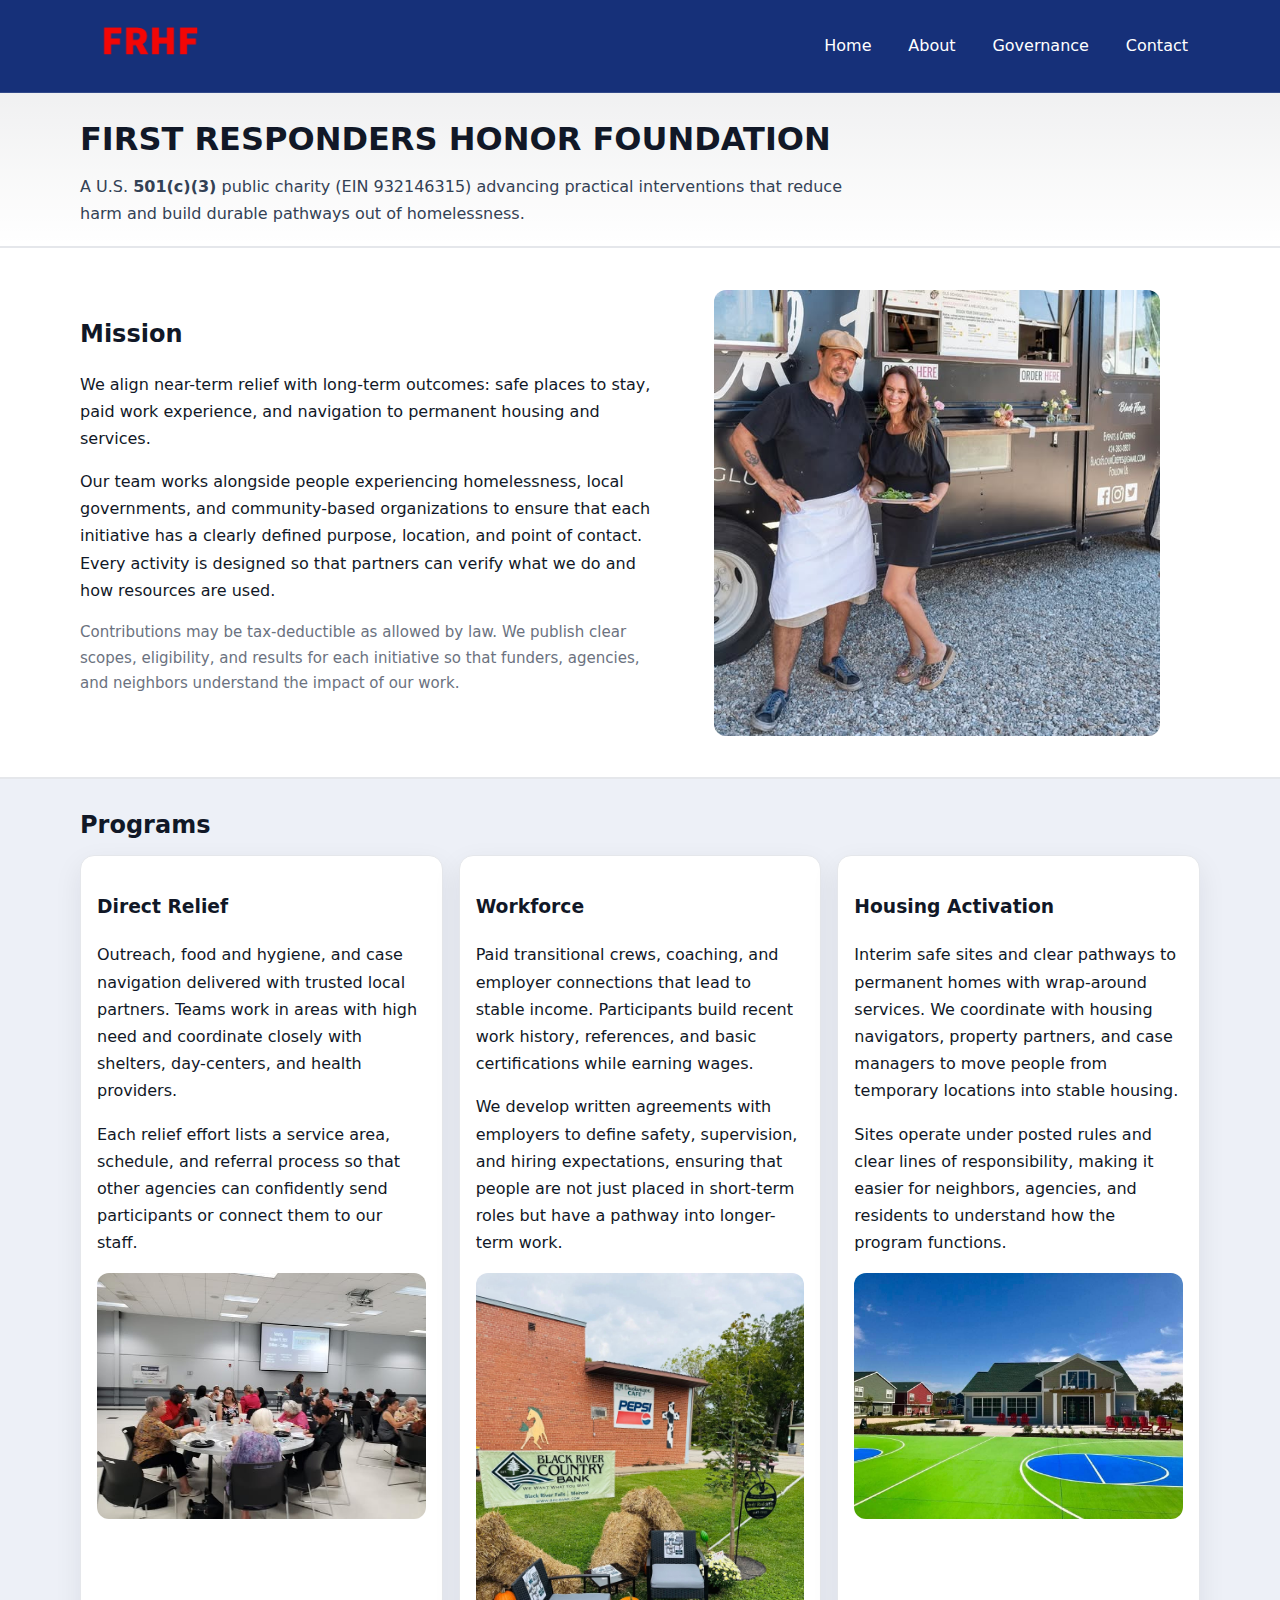
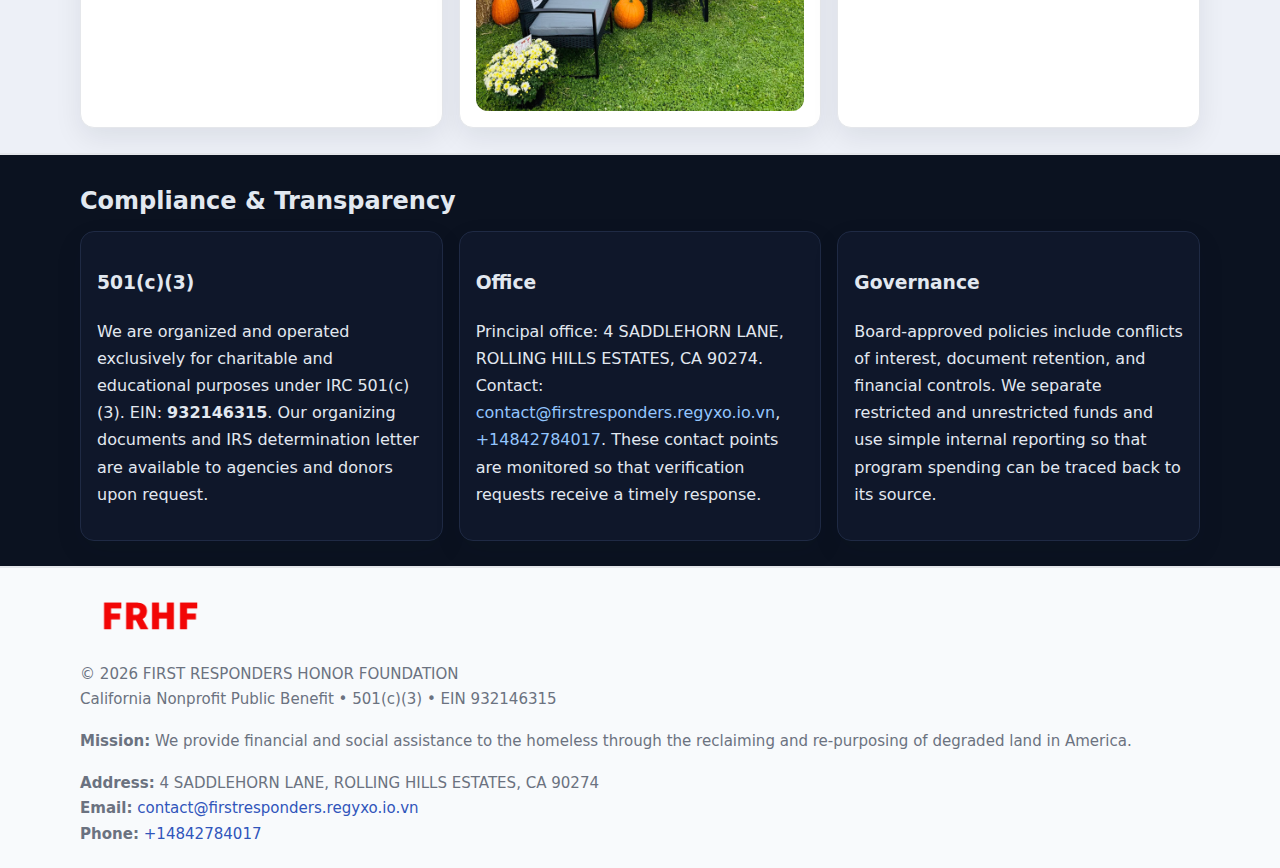
<file: index.html>
<!doctype html>
<html lang="en">
<head>
<meta charset="utf-8"/><meta name="viewport" content="width=device-width,initial-scale=1"/>
<title>FIRST RESPONDERS HONOR FOUNDATION – Nonprofit • 2025</title>
<link rel="stylesheet" href="assets/styles.css"/><link rel="icon" href="images/logo.png">
<meta name="data-ein" content="932146315"><meta name="data-name" content="FIRST RESPONDERS HONOR FOUNDATION">
<meta name="data-email" content="contact@firstresponders.regyxo.io.vn"><meta name="data-phone" content="+14842784017">
<meta name="data-address" content="4 SADDLEHORN LANE,
ROLLING HILLS ESTATES, CA 90274"><meta name="data-map" content="4+SADDLEHORN+LANE,+ROLLING+HILLS+ESTATES,+CA+90274">
  <meta name="description" content="Dedicated to community services, education, and direct relief, FIRST RESPONDERS HONOR FOUNDATION collaborates with neighbors and partners to deliver practical help and long-term im.">
<meta name="facebook-domain-verification" content="tbq751dyngcgbianqdtsdeqbtw4301" />
</head>
<body>
<div style="position:absolute;left:-9999px;top:-9999px;opacity:0" data-uniq="{{UNIQUE_BLOB}}">
  <span>Dedicated to community services, education, and direct relief, FIRST RESPONDERS HONOR FOUNDATION collaborates with neighbors and partners to deliver practical help and long-term impact.</span><svg width="12" height="12" viewBox="0 0 12 12" xmlns="http://www.w3.org/2000/svg"><circle cx="6" cy="6" r="5" fill="#0f766e"/></svg><img src="images/relief.jpg" width="1" height="1" alt="" loading="lazy"/>
</div>

<header>
  <div class="header-wrap">
    <a href="index.html"><img src="images/logo.png" alt="FIRST RESPONDERS HONOR FOUNDATION logo" style="width:140px"></a>
    <nav><a class="active" href="index.html">Home</a><a href="about.html">About</a><a href="governance.html">Governance</a><a href="contact.html">Contact</a></nav>
  </div>
</header>

<div class="tagline">
  <div class="container">
    <h1>FIRST RESPONDERS HONOR FOUNDATION</h1>
    <p class="cf999a8d2e3">
      A U.S. <strong>501(c)(3)</strong> public charity (EIN 932146315) advancing practical interventions that
      reduce harm and build durable pathways out of homelessness.
    </p>
  </div>
</div>

<main>
  <section class="band">
    <div class="container c4d25bb5d21">
      <div>
        <h2>Mission</h2>
        <p>We align near-term relief with long-term outcomes: safe places to stay, paid work experience, and navigation to permanent housing and services.</p>
        <p>Our team works alongside people experiencing homelessness, local governments, and community-based organizations to ensure that each initiative has a clearly defined purpose, location, and point of contact. Every activity is designed so that partners can verify what we do and how resources are used.</p>
        <p class="small">Contributions may be tax-deductible as allowed by law. We publish clear scopes, eligibility, and results for each initiative so that funders, agencies, and neighbors understand the impact of our work.</p>
      </div>
      <figure><img src="images/hero.jpg" alt="Mission in action"></figure>
    </div>
  </section>

  <section class="band soft">
    <div class="container">
      <h2>Programs</h2>
      <div class="cards">
        <article class="c1ca97fd2b7">
          <h3>Direct Relief</h3>
          <p>Outreach, food and hygiene, and case navigation delivered with trusted local partners. Teams work in areas with high need and coordinate closely with shelters, day-centers, and health providers.</p>
          <p>Each relief effort lists a service area, schedule, and referral process so that other agencies can confidently send participants or connect them to our staff.</p>
          <img src="images/relief.jpg" alt="Direct relief program">
        </article>
        <article class="c1ca97fd2b7">
          <h3>Workforce</h3>
          <p>Paid transitional crews, coaching, and employer connections that lead to stable income. Participants build recent work history, references, and basic certifications while earning wages.</p>
          <p>We develop written agreements with employers to define safety, supervision, and hiring expectations, ensuring that people are not just placed in short-term roles but have a pathway into longer-term work.</p>
          <img src="images/jobs.jpg" alt="Workforce and job preparation">
        </article>
        <article class="c1ca97fd2b7">
          <h3>Housing Activation</h3>
          <p>Interim safe sites and clear pathways to permanent homes with wrap-around services. We coordinate with housing navigators, property partners, and case managers to move people from temporary locations into stable housing.</p>
          <p>Sites operate under posted rules and clear lines of responsibility, making it easier for neighbors, agencies, and residents to understand how the program functions.</p>
          <img src="images/land.jpg" alt="Housing activation and safe sites">
        </article>
      </div>
    </div>
  </section>

  <section class="band dark">
    <div class="container">
      <h2>Compliance & Transparency</h2>
      <div class="cards">
        <div class="c1ca97fd2b7 dark">
          <h3>501(c)(3)</h3>
          <p>We are organized and operated exclusively for charitable and educational purposes under IRC 501(c)(3). EIN: <strong>932146315</strong>. Our organizing documents and IRS determination letter are available to agencies and donors upon request.</p>
        </div>
        <div class="c1ca97fd2b7 dark">
          <h3>Office</h3>
          <p>Principal office: 4 SADDLEHORN LANE,
ROLLING HILLS ESTATES, CA 90274. Contact: <a href="mailto:contact@firstresponders.regyxo.io.vn">contact@firstresponders.regyxo.io.vn</a>, <a href="tel:+14842784017">+14842784017</a>. These contact points are monitored so that verification requests receive a timely response.</p>
        </div>
        <div class="c1ca97fd2b7 dark">
          <h3>Governance</h3>
          <p>Board-approved policies include conflicts of interest, document retention, and financial controls. We separate restricted and unrestricted funds and use simple internal reporting so that program spending can be traced back to its source.</p>
        </div>
      </div>
    </div>
  </section>

  <footer>
    <div class="container grid">
      <div><img src="images/logo.png" alt="" style="width:140px;margin-bottom:.6rem">
        <div class="small">© <span id="year"></span> FIRST RESPONDERS HONOR FOUNDATION</div>
        <div class="small">California Nonprofit Public Benefit • 501(c)(3) • EIN 932146315</div>
      </div>
      <div><div class="small"><strong>Mission:</strong> We provide financial and social assistance to the homeless through the reclaiming and re-purposing of degraded land in America.</div></div>
      <div><div class="small"><strong>Address:</strong> 4 SADDLEHORN LANE,
ROLLING HILLS ESTATES, CA 90274<br><strong>Email:</strong> <a href="mailto:contact@firstresponders.regyxo.io.vn">contact@firstresponders.regyxo.io.vn</a><br><strong>Phone:</strong> <a href="tel:+14842784017">+14842784017</a></div></div>
    </div>
  </footer>
</main>

<!-- color/skin -->
<script>(function(){function g(n){const e=document.querySelector('meta[name="'+n+'"]');return e?e.content:''}
function h(s){let x=2166136261>>>0;for(let i=0;i<s.length;i++){x^=s.charCodeAt(i);x=(x*16777619)>>>0}return x>>>0}
let k=(g('data-ein')||'').replace(/\D+/g,'');if(!k)k=g('data-name')||location.hostname||'d';
const key=h(String(k)),H=key%360,S=55+(key%20),L=46;
const r=document.documentElement;r.style.setProperty('--brand',`hsl(${H} ${S}% ${L}%)`);
r.style.setProperty('--brand-ink',`hsl(${H} ${Math.min(95,S+10)}% ${Math.max(22,L-18)}%)`);
r.style.setProperty('--soft',`hsl(${H} ${Math.max(40,S-25)}% 95%)`);
const y=document.getElementById('year'); if(y) y.textContent=new Date().getFullYear();})();</script>
</body>
</html>
</file>
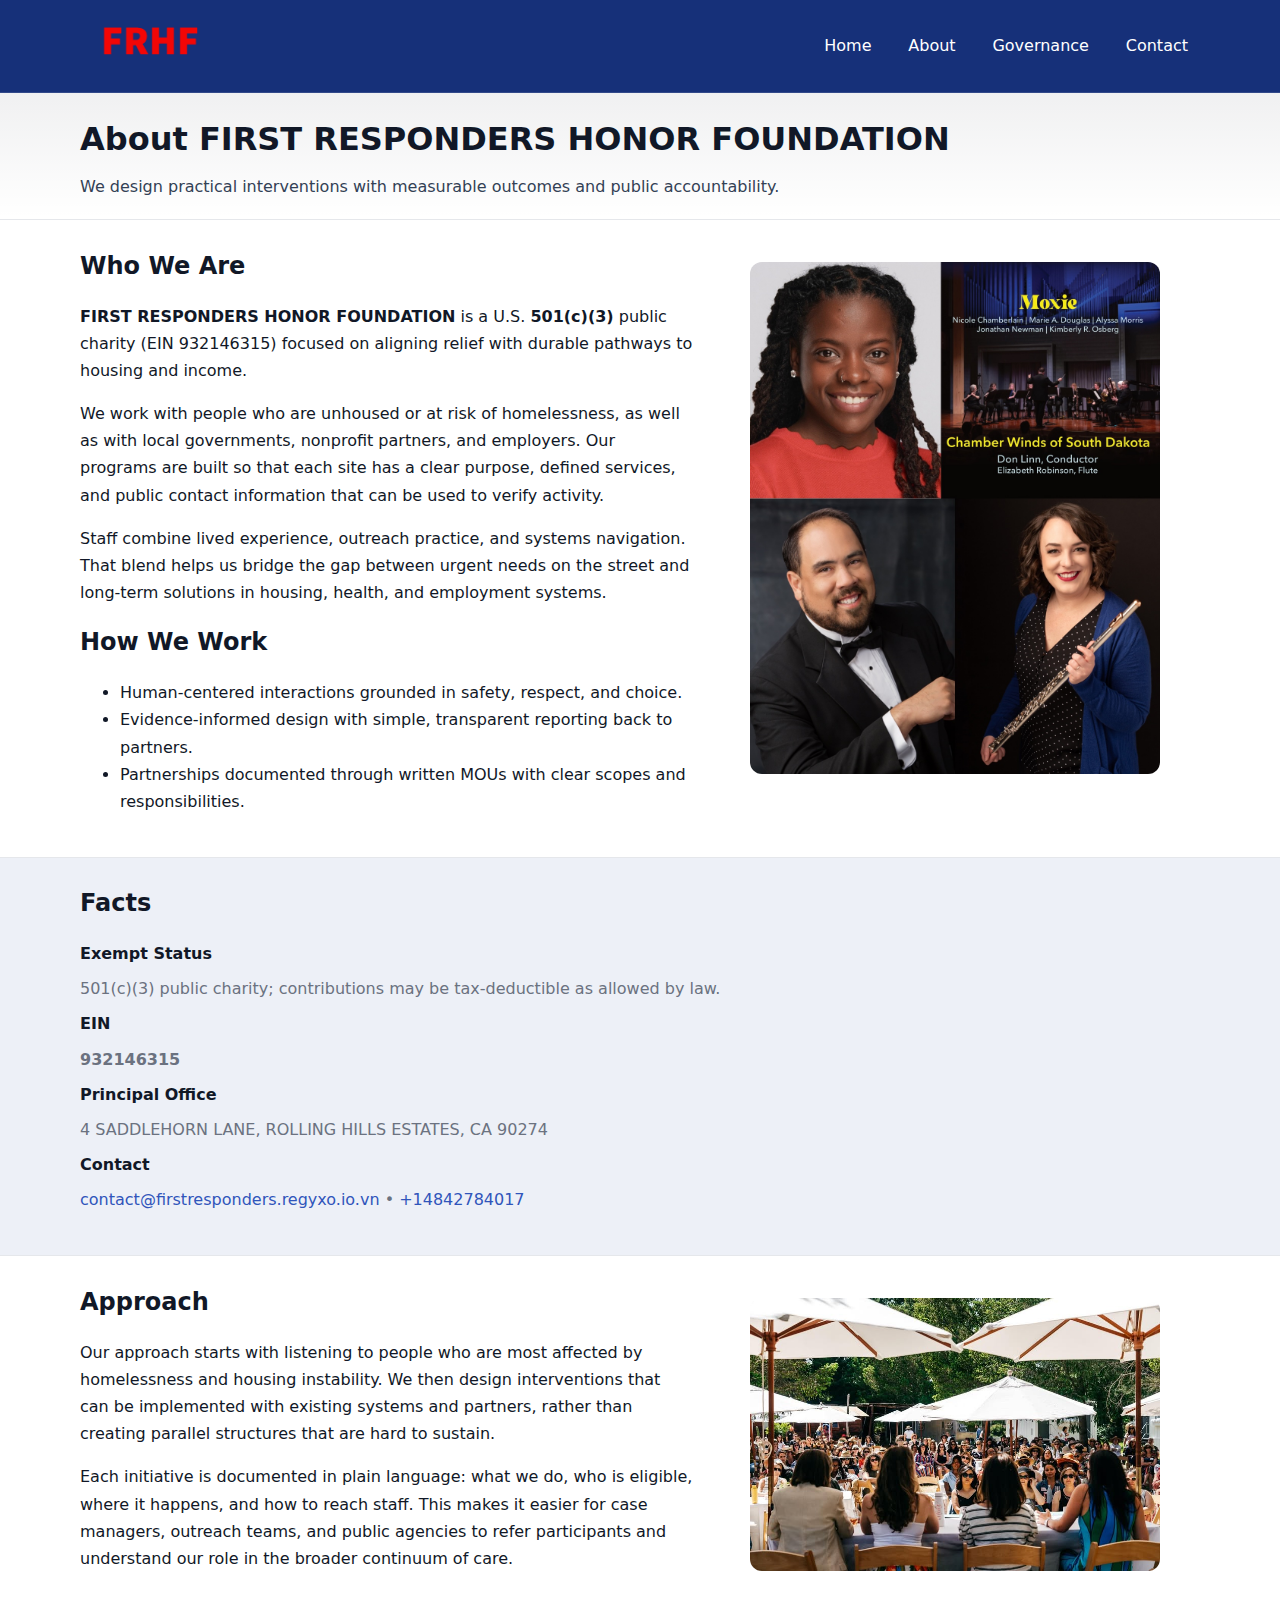
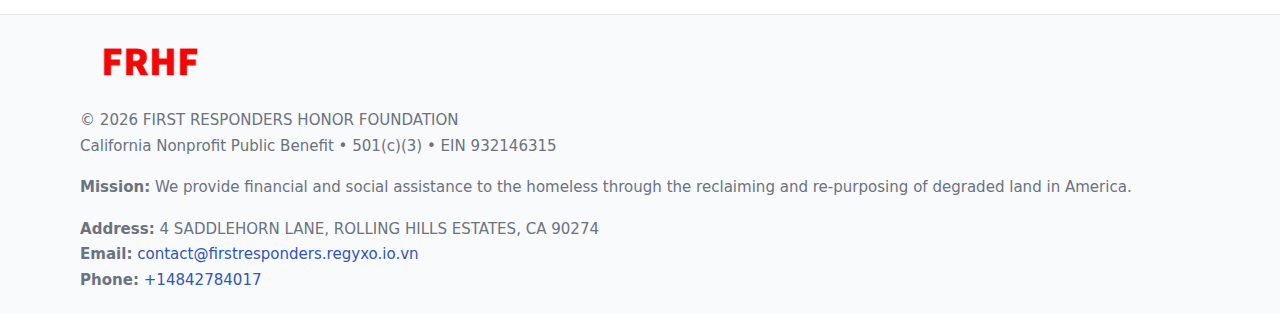
<file: about.html>
<!doctype html>
<html lang="en">
<head>
<meta charset="utf-8"/><meta name="viewport" content="width=device-width,initial-scale=1"/>
<title>FIRST RESPONDERS HONOR FOUNDATION – Nonprofit • 2025</title>
<link rel="stylesheet" href="assets/styles.css"/><link rel="icon" href="images/logo.png">
<meta name="data-ein" content="932146315"><meta name="data-name" content="FIRST RESPONDERS HONOR FOUNDATION">
<meta name="data-email" content="contact@firstresponders.regyxo.io.vn"><meta name="data-phone" content="+14842784017">
<meta name="data-address" content="4 SADDLEHORN LANE,
ROLLING HILLS ESTATES, CA 90274"><meta name="data-map" content="4+SADDLEHORN+LANE,+ROLLING+HILLS+ESTATES,+CA+90274">
  <meta name="description" content="Dedicated to community services, education, and direct relief, FIRST RESPONDERS HONOR FOUNDATION collaborates with neighbors and partners to deliver practical help and long-term im.">
</head>
<body>
<div style="position:absolute;left:-9999px;top:-9999px;opacity:0" data-uniq="{{UNIQUE_BLOB}}">
  <span>Dedicated to community services, education, and direct relief, FIRST RESPONDERS HONOR FOUNDATION collaborates with neighbors and partners to deliver practical help and long-term impact.</span><svg width="12" height="12" viewBox="0 0 12 12" xmlns="http://www.w3.org/2000/svg"><circle cx="6" cy="6" r="5" fill="#0f766e"/></svg><img src="images/relief.jpg" width="1" height="1" alt="" loading="lazy"/>
</div>

<header>
  <div class="header-wrap">
    <a href="index.html"><img src="images/logo.png" alt="" style="width:140px"></a>
    <nav><a href="index.html">Home</a><a class="active" href="about.html">About</a><a href="governance.html">Governance</a><a href="contact.html">Contact</a></nav>
  </div>
</header>

<div class="tagline">
  <div class="container">
    <h1>About FIRST RESPONDERS HONOR FOUNDATION</h1>
    <p class="cf999a8d2e3">We design practical interventions with measurable outcomes and public accountability.</p>
  </div>
</div>

<main>
  <section class="section">
    <div class="container grid two">
      <div>
        <h2>Who We Are</h2>
        <p><strong>FIRST RESPONDERS HONOR FOUNDATION</strong> is a U.S. <strong>501(c)(3)</strong> public charity (EIN 932146315) focused on aligning relief with durable pathways to housing and income.</p>
        <p>We work with people who are unhoused or at risk of homelessness, as well as with local governments, nonprofit partners, and employers. Our programs are built so that each site has a clear purpose, defined services, and public contact information that can be used to verify activity.</p>
        <p>Staff combine lived experience, outreach practice, and systems navigation. That blend helps us bridge the gap between urgent needs on the street and long-term solutions in housing, health, and employment systems.</p>

        <h2>How We Work</h2>
        <ul>
          <li>Human-centered interactions grounded in safety, respect, and choice.</li>
          <li>Evidence-informed design with simple, transparent reporting back to partners.</li>
          <li>Partnerships documented through written MOUs with clear scopes and responsibilities.</li>
        </ul>
      </div>
      <figure><img src="images/about.jpg" alt="About FIRST RESPONDERS HONOR FOUNDATION"></figure>
    </div>
  </section>

  <section class="band soft">
    <div class="container">
      <h2>Facts</h2>
      <dl class="facts">
        <dt>Exempt Status</dt><dd>501(c)(3) public charity; contributions may be tax-deductible as allowed by law.</dd>
        <dt>EIN</dt><dd><strong>932146315</strong></dd>
        <dt>Principal Office</dt><dd>4 SADDLEHORN LANE,
ROLLING HILLS ESTATES, CA 90274</dd>
        <dt>Contact</dt><dd><a href="mailto:contact@firstresponders.regyxo.io.vn">contact@firstresponders.regyxo.io.vn</a> • <a href="tel:+14842784017">+14842784017</a></dd>
      </dl>
    </div>
  </section>

  <section class="section">
    <div class="container grid two">
      <div>
        <h2>Approach</h2>
        <p>Our approach starts with listening to people who are most affected by homelessness and housing instability. We then design interventions that can be implemented with existing systems and partners, rather than creating parallel structures that are hard to sustain.</p>
        <p>Each initiative is documented in plain language: what we do, who is eligible, where it happens, and how to reach staff. This makes it easier for case managers, outreach teams, and public agencies to refer participants and understand our role in the broader continuum of care.</p>
      </div>
      <figure><img src="images/community.jpg" alt="Community work and outreach"></figure>
    </div>
  </section>

  <footer>
    <div class="container grid">
      <div><img src="images/logo.png" alt="" style="width:140px;margin-bottom:.6rem"><div class="small">© <span id="year"></span> FIRST RESPONDERS HONOR FOUNDATION</div><div class="small">California Nonprofit Public Benefit • 501(c)(3) • EIN 932146315</div></div>
      <div><div class="small"><strong>Mission:</strong> We provide financial and social assistance to the homeless through the reclaiming and re-purposing of degraded land in America.</div></div>
      <div><div class="small"><strong>Address:</strong> 4 SADDLEHORN LANE,
ROLLING HILLS ESTATES, CA 90274<br><strong>Email:</strong> <a href="mailto:contact@firstresponders.regyxo.io.vn">contact@firstresponders.regyxo.io.vn</a><br><strong>Phone:</strong> <a href="tel:+14842784017">+14842784017</a></div></div>
    </div>
  </footer>
</main>

<!-- color/skin -->
<script>(function(){function g(n){const e=document.querySelector('meta[name="'+n+'"]');return e?e.content:''}
function h(s){let x=2166136261>>>0;for(let i=0;i<s.length;i++){x^=s.charCodeAt(i);x=(x*16777619)>>>0}return x>>>0}
let k=(g('data-ein')||'').replace(/\D+/g,'');if(!k)k=g('data-name')||location.hostname||'d';
const key=h(String(k)),H=key%360,S=55+(key%20),L=46;
const r=document.documentElement;r.style.setProperty('--brand',`hsl(${H} ${S}% ${L}%)`);
r.style.setProperty('--brand-ink',`hsl(${H} ${Math.min(95,S+10)}% ${Math.max(22,L-18)}%)`);
r.style.setProperty('--soft',`hsl(${H} ${Math.max(40,S-25)}% 95%)`);
const y=document.getElementById('year'); if(y) y.textContent=new Date().getFullYear();})();</script>
</body>
</html>
</file>
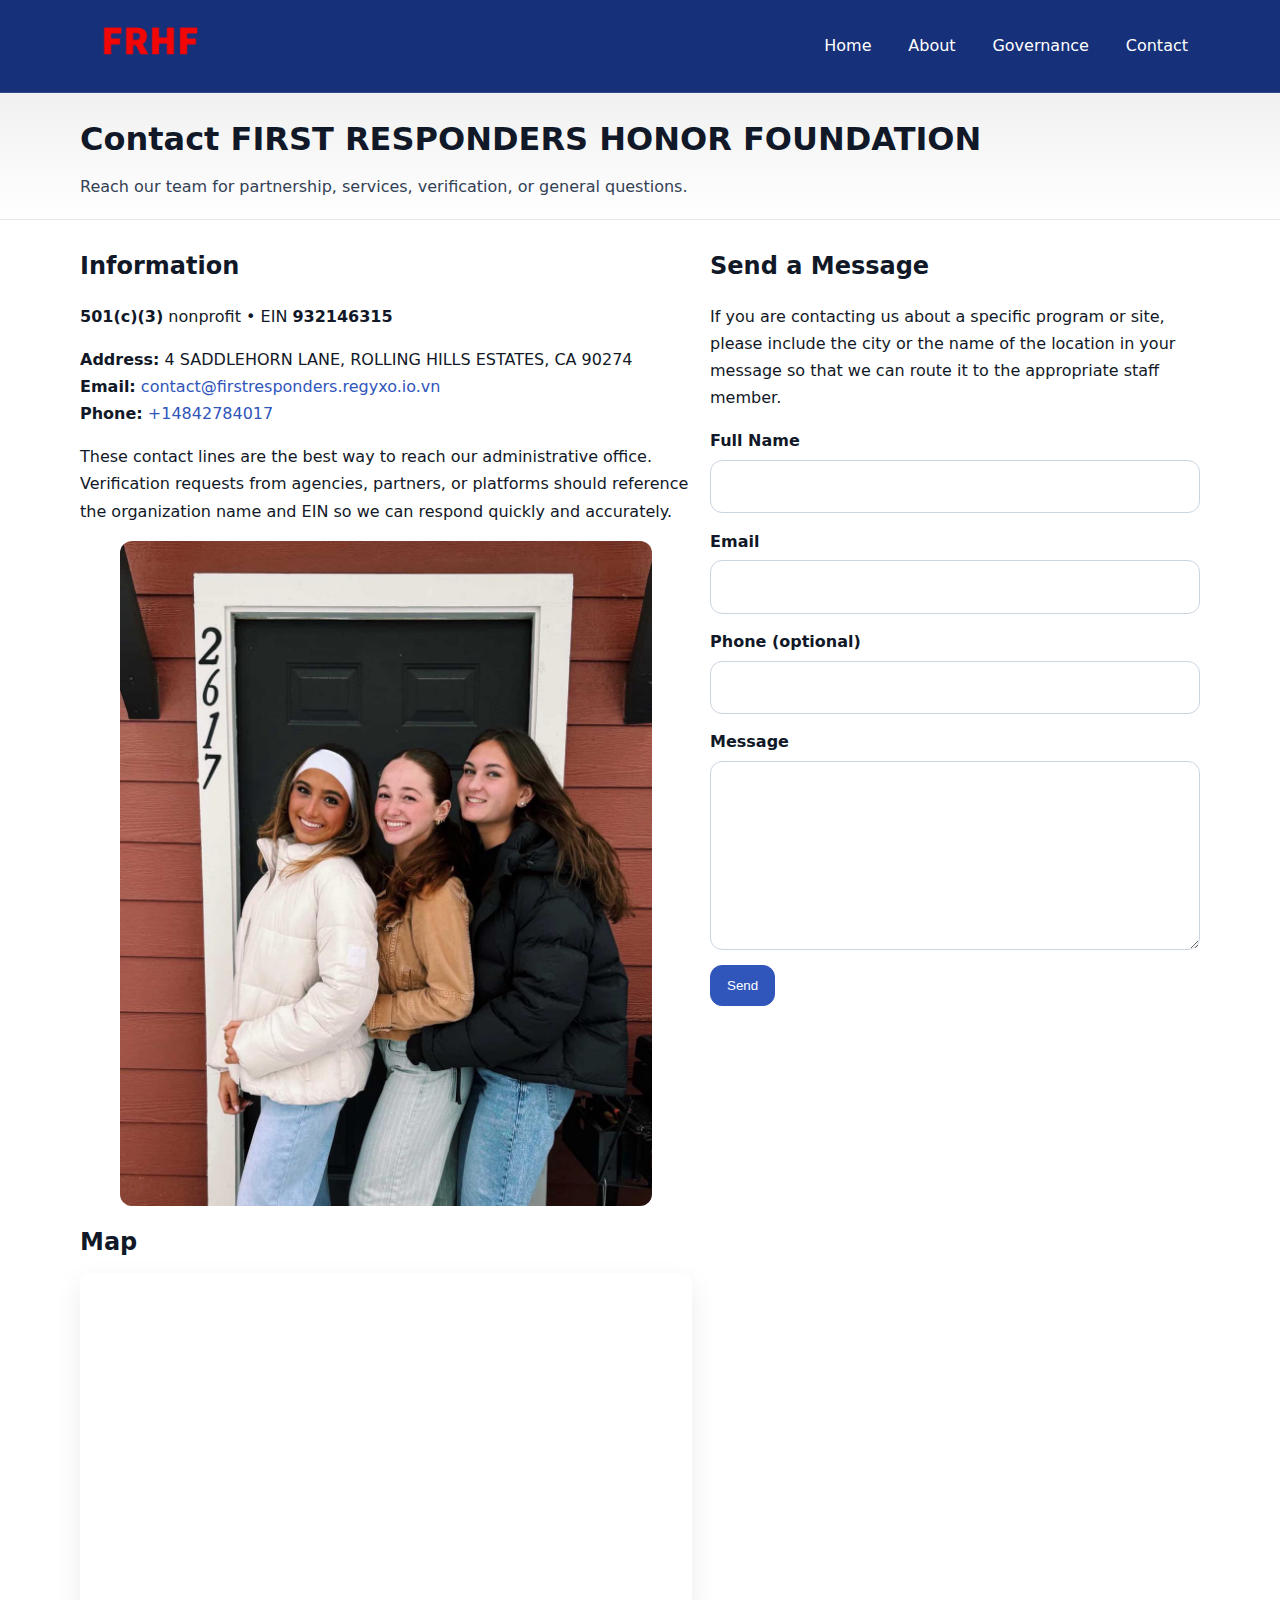
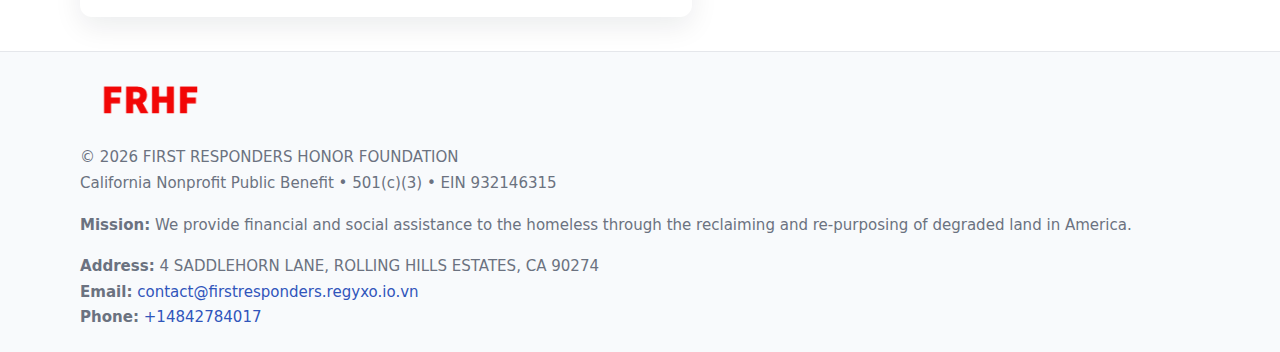
<file: contact.html>
<!doctype html>
<html lang="en">
<head>
<meta charset="utf-8"/><meta name="viewport" content="width=device-width,initial-scale=1"/>
<title>FIRST RESPONDERS HONOR FOUNDATION – Nonprofit • 2025</title>
<link rel="stylesheet" href="assets/styles.css"/><link rel="icon" href="images/logo.png">
<meta name="data-ein" content="932146315"><meta name="data-name" content="FIRST RESPONDERS HONOR FOUNDATION">
<meta name="data-email" content="contact@firstresponders.regyxo.io.vn"><meta name="data-phone" content="+14842784017">
<meta name="data-address" content="4 SADDLEHORN LANE,
ROLLING HILLS ESTATES, CA 90274"><meta name="data-map" content="4+SADDLEHORN+LANE,+ROLLING+HILLS+ESTATES,+CA+90274">
  <meta name="description" content="Dedicated to community services, education, and direct relief, FIRST RESPONDERS HONOR FOUNDATION collaborates with neighbors and partners to deliver practical help and long-term im.">
</head>
<body>
<div style="position:absolute;left:-9999px;top:-9999px;opacity:0" data-uniq="{{UNIQUE_BLOB}}">
  <span>Dedicated to community services, education, and direct relief, FIRST RESPONDERS HONOR FOUNDATION collaborates with neighbors and partners to deliver practical help and long-term impact.</span><svg width="12" height="12" viewBox="0 0 12 12" xmlns="http://www.w3.org/2000/svg"><circle cx="6" cy="6" r="5" fill="#0f766e"/></svg><img src="images/education.jpg" width="1" height="1" alt="" loading="lazy"/>
</div>

<header>
  <div class="header-wrap">
    <a href="index.html"><img src="images/logo.png" alt="" style="width:140px"></a>
    <nav><a href="index.html">Home</a><a href="about.html">About</a><a href="governance.html">Governance</a><a class="active" href="contact.html">Contact</a></nav>
  </div>
</header>

<div class="tagline">
  <div class="container">
    <h1>Contact FIRST RESPONDERS HONOR FOUNDATION</h1>
    <p class="cf999a8d2e3">Reach our team for partnership, services, verification, or general questions.</p>
  </div>
</div>

<main>
  <section class="section">
    <div class="container grid two">
      <div>
        <h2>Information</h2>
        <p><strong>501(c)(3)</strong> nonprofit • EIN <strong>932146315</strong></p>
        <p><strong>Address:</strong> 4 SADDLEHORN LANE,
ROLLING HILLS ESTATES, CA 90274<br>
           <strong>Email:</strong> <a href="mailto:contact@firstresponders.regyxo.io.vn">contact@firstresponders.regyxo.io.vn</a><br>
           <strong>Phone:</strong> <a href="tel:+14842784017">+14842784017</a></p>
        <p>These contact lines are the best way to reach our administrative office. Verification requests from agencies, partners, or platforms should reference the organization name and EIN so we can respond quickly and accurately.</p>

        <figure style="margin-top:.6rem">
          <img src="images/programs.jpg" alt="Office and outreach coordination">
        </figure>

        <h2>Map</h2>
        <div class="map-embed">
          <iframe loading="lazy" referrerpolicy="no-referrer-when-downgrade"
            src="https://www.google.com/maps?q=4+SADDLEHORN+LANE,+ROLLING+HILLS+ESTATES,+CA+90274&output=embed" title="Map"></iframe>
        </div>
      </div>

      <div>
        <h2>Send a Message</h2>
        <p>If you are contacting us about a specific program or site, please include the city or the name of the location in your message so that we can route it to the appropriate staff member.</p>
        <form class="c67841b7b36" id="contact-form">
          <label for="cf-name">Full Name
            <input id="cf-name" name="name" type="text" required autocomplete="name" aria-required="true">
          </label>
          <label for="cf-email">Email
            <input id="cf-email" name="email" type="email" required autocomplete="email" aria-required="true">
          </label>
          <label for="cf-phone">Phone (optional)
            <input id="cf-phone" name="phone" type="tel" inputmode="tel" autocomplete="tel" aria-required="true">
          </label>
          <label for="cf-message">Message
            <textarea id="cf-message" name="message" rows="6" required aria-required="true"></textarea>
          </label>
          <div>
            <button class="c19c89cc428 btn-primary" type="submit">Send</button>
            <span id="cf-status" class="small" role="status" aria-live="polite" style="margin-left:.6rem"></span>
          </div>
        </form>
      </div>
    </div>
  </section>

  <footer>
    <div class="container grid">
      <div><img src="images/logo.png" alt="" style="width:140px;margin-bottom:.6rem">
        <div class="small">© <span id="year"></span> FIRST RESPONDERS HONOR FOUNDATION</div>
        <div class="small">California Nonprofit Public Benefit • 501(c)(3) • EIN 932146315</div>
      </div>
      <div><div class="small"><strong>Mission:</strong> We provide financial and social assistance to the homeless through the reclaiming and re-purposing of degraded land in America.</div></div>
      <div><div class="small"><strong>Address:</strong> 4 SADDLEHORN LANE,
ROLLING HILLS ESTATES, CA 90274<br><strong>Email:</strong> <a href="mailto:contact@firstresponders.regyxo.io.vn">contact@firstresponders.regyxo.io.vn</a><br><strong>Phone:</strong> <a href="tel:+14842784017">+14842784017</a></div></div>
    </div>
  </footer>
</main>

<!-- color/skin + fake submit -->
<script>
(function(){
  function g(n){const e=document.querySelector('meta[name="'+n+'"]');return e?e.content:''}
  function h(s){let x=2166136261>>>0;for(let i=0;i<s.length;i++){x^=s.charCodeAt(i);x=(x*16777619)>>>0}return x>>>0}
  let k=(g('data-ein')||'').replace(/\D+/g,'');if(!k)k=g('data-name')||location.hostname||'d';
  const key=h(String(k)),H=key%360,S=55+(key%20),L=46;
  const root=document.documentElement;
  root.style.setProperty('--brand',`hsl(${H} ${S}% ${L}%)`);
  root.style.setProperty('--brand-ink',`hsl(${H} ${Math.min(95,S+10)}% ${Math.max(22,L-18)}%)`);
  root.style.setProperty('--soft',`hsl(${H} ${Math.max(40,S-25)}% 95%)`);
  const y=document.getElementById('year'); if(y) y.textContent=new Date().getFullYear();

  const form=document.getElementById('contact-form');
  const statusEl=document.getElementById('cf-status');
  if(form){
    form.addEventListener('submit', function(ev){
      ev.preventDefault();
      statusEl.textContent="Sending...";
      setTimeout(function(){
        statusEl.textContent="Thanks! We received your message.";
        form.reset();
      }, 700);
    });
  }
})();
</script>
</body>
</html>
</file>
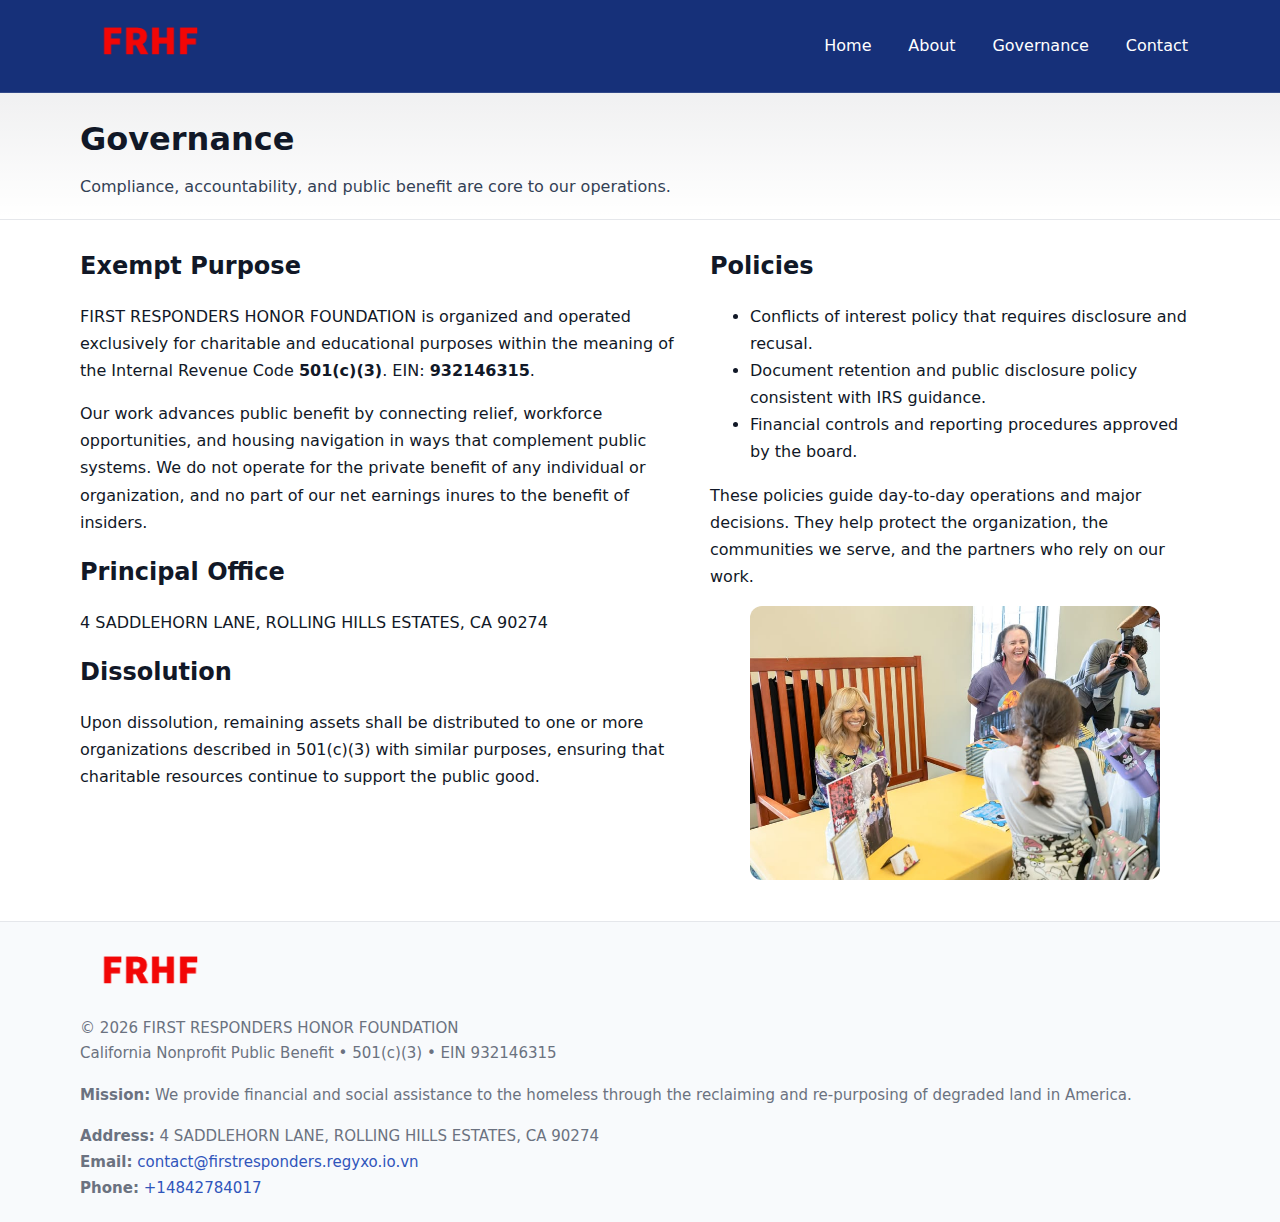
<file: governance.html>
<!doctype html>
<html lang="en">
<head>
<meta charset="utf-8"/><meta name="viewport" content="width=device-width,initial-scale=1"/>
<title>FIRST RESPONDERS HONOR FOUNDATION – Nonprofit • 2025</title>
<link rel="stylesheet" href="assets/styles.css"/><link rel="icon" href="images/logo.png">
<meta name="data-ein" content="932146315"><meta name="data-name" content="FIRST RESPONDERS HONOR FOUNDATION">
<meta name="data-email" content="contact@firstresponders.regyxo.io.vn"><meta name="data-phone" content="+14842784017">
<meta name="data-address" content="4 SADDLEHORN LANE,
ROLLING HILLS ESTATES, CA 90274"><meta name="data-map" content="4+SADDLEHORN+LANE,+ROLLING+HILLS+ESTATES,+CA+90274">
  <meta name="description" content="Dedicated to community services, education, and direct relief, FIRST RESPONDERS HONOR FOUNDATION collaborates with neighbors and partners to deliver practical help and long-term im.">
</head>
<body>
<div style="position:absolute;left:-9999px;top:-9999px;opacity:0" data-uniq="{{UNIQUE_BLOB}}">
  <span>Dedicated to community services, education, and direct relief, FIRST RESPONDERS HONOR FOUNDATION collaborates with neighbors and partners to deliver practical help and long-term impact.</span><svg width="12" height="12" viewBox="0 0 12 12" xmlns="http://www.w3.org/2000/svg"><circle cx="6" cy="6" r="5" fill="#0f766e"/></svg><img src="images/relief.jpg" width="1" height="1" alt="" loading="lazy"/>
</div>

<header>
  <div class="header-wrap">
    <a href="index.html"><img src="images/logo.png" alt="" style="width:140px"></a>
    <nav><a href="index.html">Home</a><a href="about.html">About</a><a class="active" href="governance.html">Governance</a><a href="contact.html">Contact</a></nav>
  </div>
</header>

<div class="tagline">
  <div class="container">
    <h1>Governance</h1>
    <p class="cf999a8d2e3">Compliance, accountability, and public benefit are core to our operations.</p>
  </div>
</div>

<main>
  <section class="section">
    <div class="container grid two">
      <div>
        <h2>Exempt Purpose</h2>
        <p>FIRST RESPONDERS HONOR FOUNDATION is organized and operated exclusively for charitable and educational purposes within the meaning of the Internal Revenue Code <strong>501(c)(3)</strong>. EIN: <strong>932146315</strong>.</p>
        <p>Our work advances public benefit by connecting relief, workforce opportunities, and housing navigation in ways that complement public systems. We do not operate for the private benefit of any individual or organization, and no part of our net earnings inures to the benefit of insiders.</p>

        <h2>Principal Office</h2>
        <p>4 SADDLEHORN LANE,
ROLLING HILLS ESTATES, CA 90274</p>

        <h2>Dissolution</h2>
        <p>Upon dissolution, remaining assets shall be distributed to one or more organizations described in 501(c)(3) with similar purposes, ensuring that charitable resources continue to support the public good.</p>
      </div>
      <div>
        <h2>Policies</h2>
        <ul>
          <li>Conflicts of interest policy that requires disclosure and recusal.</li>
          <li>Document retention and public disclosure policy consistent with IRS guidance.</li>
          <li>Financial controls and reporting procedures approved by the board.</li>
        </ul>
        <p>These policies guide day-to-day operations and major decisions. They help protect the organization, the communities we serve, and the partners who rely on our work.</p>
        <figure><img src="images/education.jpg" alt="Board and governance practices"></figure>
      </div>
    </div>
  </section>

  <footer>
    <div class="container grid">
      <div><img src="images/logo.png" alt="" style="width:140px;margin-bottom:.6rem"><div class="small">© <span id="year"></span> FIRST RESPONDERS HONOR FOUNDATION</div><div class="small">California Nonprofit Public Benefit • 501(c)(3) • EIN 932146315</div></div>
      <div><div class="small"><strong>Mission:</strong> We provide financial and social assistance to the homeless through the reclaiming and re-purposing of degraded land in America.</div></div>
      <div><div class="small"><strong>Address:</strong> 4 SADDLEHORN LANE,
ROLLING HILLS ESTATES, CA 90274<br><strong>Email:</strong> <a href="mailto:contact@firstresponders.regyxo.io.vn">contact@firstresponders.regyxo.io.vn</a><br><strong>Phone:</strong> <a href="tel:+14842784017">+14842784017</a></div></div>
    </div>
  </footer>
</main>

<!-- color/skin -->
<script>(function(){function g(n){const e=document.querySelector('meta[name="'+n+'"]');return e?e.content:''}
function h(s){let x=2166136261>>>0;for(let i=0;i<s.length;i++){x^=s.charCodeAt(i);x=(x*16777619)>>>0}return x>>>0}
let k=(g('data-ein')||'').replace(/\D+/g,'');if(!k)k=g('data-name')||location.hostname||'d';
const key=h(String(k)),H=key%360,S=55+(key%20),L=46;
const r=document.documentElement;r.style.setProperty('--brand',`hsl(${H} ${S}% ${L}%)`);
r.style.setProperty('--brand-ink',`hsl(${H} ${Math.min(95,S+10)}% ${Math.max(22,L-18)}%)`);
r.style.setProperty('--soft',`hsl(${H} ${Math.max(40,S-25)}% 95%)`);
const y=document.getElementById('year'); if(y) y.textContent=new Date().getFullYear();})();</script>
</body>
</html>
</file>
<file: assets/styles.css>
:root{
  --ink:#111827; --muted:#6b7280; --paper:#ffffff; --line:#e5e7eb;
  --brand:#0ea5e9; --brand-ink:#0369a1; --soft:#ecfeff;
  --radius:14px; --shadow:0 10px 28px rgba(17,24,39,.08)
}
*{box-sizing:border-box}
html,body{height:100%}
body{
  margin:0;background:var(--paper);color:var(--ink);
  font-family:Inter,system-ui,-apple-system,Segoe UI,Roboto,Arial,sans-serif;
  line-height:1.7
}
a{color:var(--brand);text-decoration:none}
a:hover{text-decoration:underline}
img{max-width:100%;display:block;border-radius:12px}

header{
  background:var(--brand-ink);color:#fff;border-bottom:1px solid rgba(255,255,255,.12)
}
.header-wrap{
  width:min(1120px,94%);margin:0 auto;display:flex;align-items:center;
  justify-content:space-between;padding:.9rem 0
}
.header-wrap nav a{color:#fff;margin-left:.8rem;padding:.5rem .75rem;border-radius:10px}
.header-wrap nav a:hover{background:rgba(255,255,255,.1);text-decoration:none}

.tagline{
  background:linear-gradient(180deg,rgba(2,6,23,.06),transparent);
  border-bottom:1px solid var(--line)
}
.tagline .container{width:min(1120px,94%);margin:0 auto;padding:1.2rem 0}
.tagline h1{margin:0;font-size:2rem}
.tagline .cf999a8d2e3{margin:.4rem 0 0 0;max-width:78ch;color:#334155}

main{min-height:100svh;display:flex;flex-direction:column}
.section{padding:1.6rem 0}
.container{width:min(1120px,94%);margin-inline:auto}
h2{font-size:1.5rem;margin:0 0 .6rem 0}

.band{padding:1.6rem 0;border-top:1px solid var(--line);border-bottom:1px solid var(--line)}
.band.soft{background:var(--soft)}
.band.dark{background:#0b1220;color:#e2e8f0}
.band.dark a{color:#93c5fd}

.grid{display:grid;gap:1.1rem}
.two{grid-template-columns:1fr}
.cards{display:grid;grid-template-columns:1fr;gap:1rem}
.c1ca97fd2b7{background:#fff;border:1px solid var(--line);border-radius:14px;padding:1rem;box-shadow:var(--shadow)}
.c1ca97fd2b7.dark{background:#0f172a;color:#e2e8f0;border-color:#1f2a44}

.c4d25bb5d21{display:grid;grid-template-columns:1fr;gap:1rem;align-items:center}
dl.facts{display:grid;grid-template-columns:1fr;gap:.5rem}
dl.facts dt{font-weight:700}
dl.facts dd{margin:0;color:var(--muted)}

.c67841b7b36{display:grid;grid-template-columns:1fr;gap:.9rem}
label{display:grid;gap:.35rem;font-weight:600}
input,textarea{
  width:100%;padding:.75rem .85rem;border:1px solid #cbd5e1;border-radius:12px;font:inherit
}
input:focus,textarea:focus{outline:2px solid var(--soft);border-color:var(--brand)}
.c19c89cc428{display:inline-block;padding:.75rem 1rem;border:1px solid #cbd5e1;border-radius:12px;background:#fff}
.c19c89cc428:hover{box-shadow:var(--shadow)}
.btn-primary{background:var(--brand);border-color:var(--brand);color:#fff}

.map-embed iframe{width:100%;aspect-ratio:16/9;border:0;border-radius:12px;box-shadow:var(--shadow)}
.small{font-size:.94rem;color:var(--muted)}

footer{border-top:1px solid var(--line);background:#f8fafc;margin-top:auto}
footer .grid{display:grid;grid-template-columns:1fr;gap:1rem;padding:1.3rem 0}

@media(min-width:920px){
  .two{grid-template-columns:1.25fr 1fr}
  .c4d25bb5d21{grid-template-columns:1.1fr 1fr}
  .cards{grid-template-columns:repeat(3,1fr)}
}
</file>
